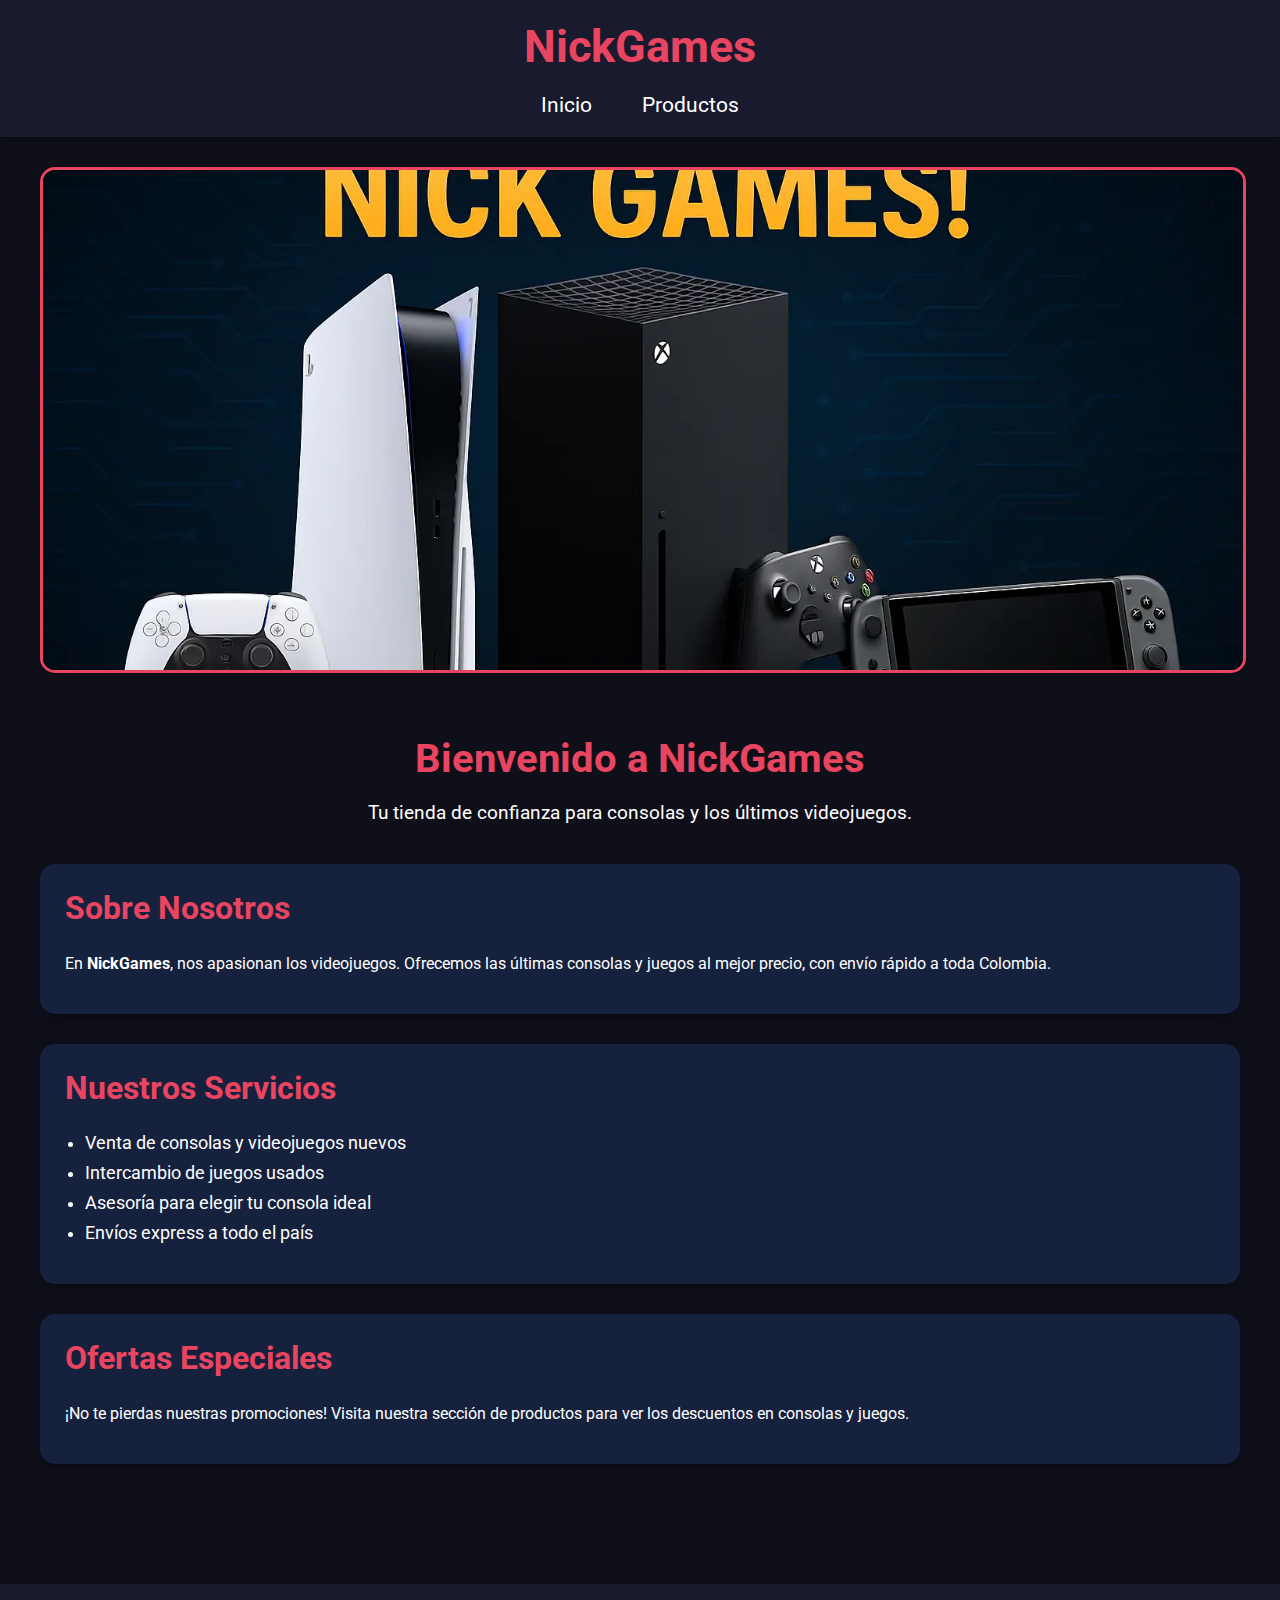
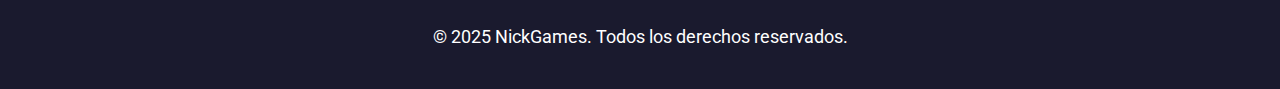
<file: index.html>
<!DOCTYPE html>
<html lang="es">
<head>
  <meta charset="UTF-8">
  <meta name="viewport" content="width=device-width, initial-scale=1.0">
  <meta name="description" content="NickGames - Tu tienda online de videojuegos y consolas. Encuentra las últimas novedades y ofertas especiales.">
  <title>NickGames | Tienda Oficial de Videojuegos</title>
  <link rel="preconnect" href="https://fonts.googleapis.com">
  <link rel="preconnect" href="https://fonts.gstatic.com" crossorigin>
  <link href="https://fonts.googleapis.com/css2?family=Roboto:wght@400;700&display=swap" rel="stylesheet">
  <link rel="stylesheet" href="styles.min.css">
</head>
<body>
  <header>
    <h1>NickGames</h1>
    <nav aria-label="Navegación principal">
      <ul>
        <li><a href="index.html">Inicio</a></li>
        <li><a href="productos.html">Productos</a></li>
      </ul>
    </nav>
  </header>
  <main>
    <div class="container">
      <section class="promo">
        <img src="images/promo-consolas.webp" alt="Ofertas especiales en consolas PlayStation, Xbox y Nintendo" loading="lazy" width="1200" height="630">
        <h2>Bienvenido a NickGames</h2>
        <p>Tu tienda de confianza para consolas y los últimos videojuegos.</p>
      </section>
      <section class="about">
        <h2>Sobre Nosotros</h2>
        <p>En <strong>NickGames</strong>, nos apasionan los videojuegos. Ofrecemos las últimas consolas y juegos al mejor precio, con envío rápido a toda Colombia.</p>
      </section>
      <section class="servicios">
        <h2>Nuestros Servicios</h2>
        <ul>
          <li>Venta de consolas y videojuegos nuevos</li>
          <li>Intercambio de juegos usados</li>
          <li>Asesoría para elegir tu consola ideal</li>
          <li>Envíos express a todo el país</li>
        </ul>
      </section>
      <section class="ofertas">
        <h2>Ofertas Especiales</h2>
        <p>¡No te pierdas nuestras promociones! Visita nuestra sección de productos para ver los descuentos en consolas y juegos.</p>
      </section>
    </div>
  </main>
  <footer>
    <p>&copy; 2025 NickGames. Todos los derechos reservados.</p>
  </footer>
  <script src="script.min.js" defer></script>
</body>
</html>
</file>
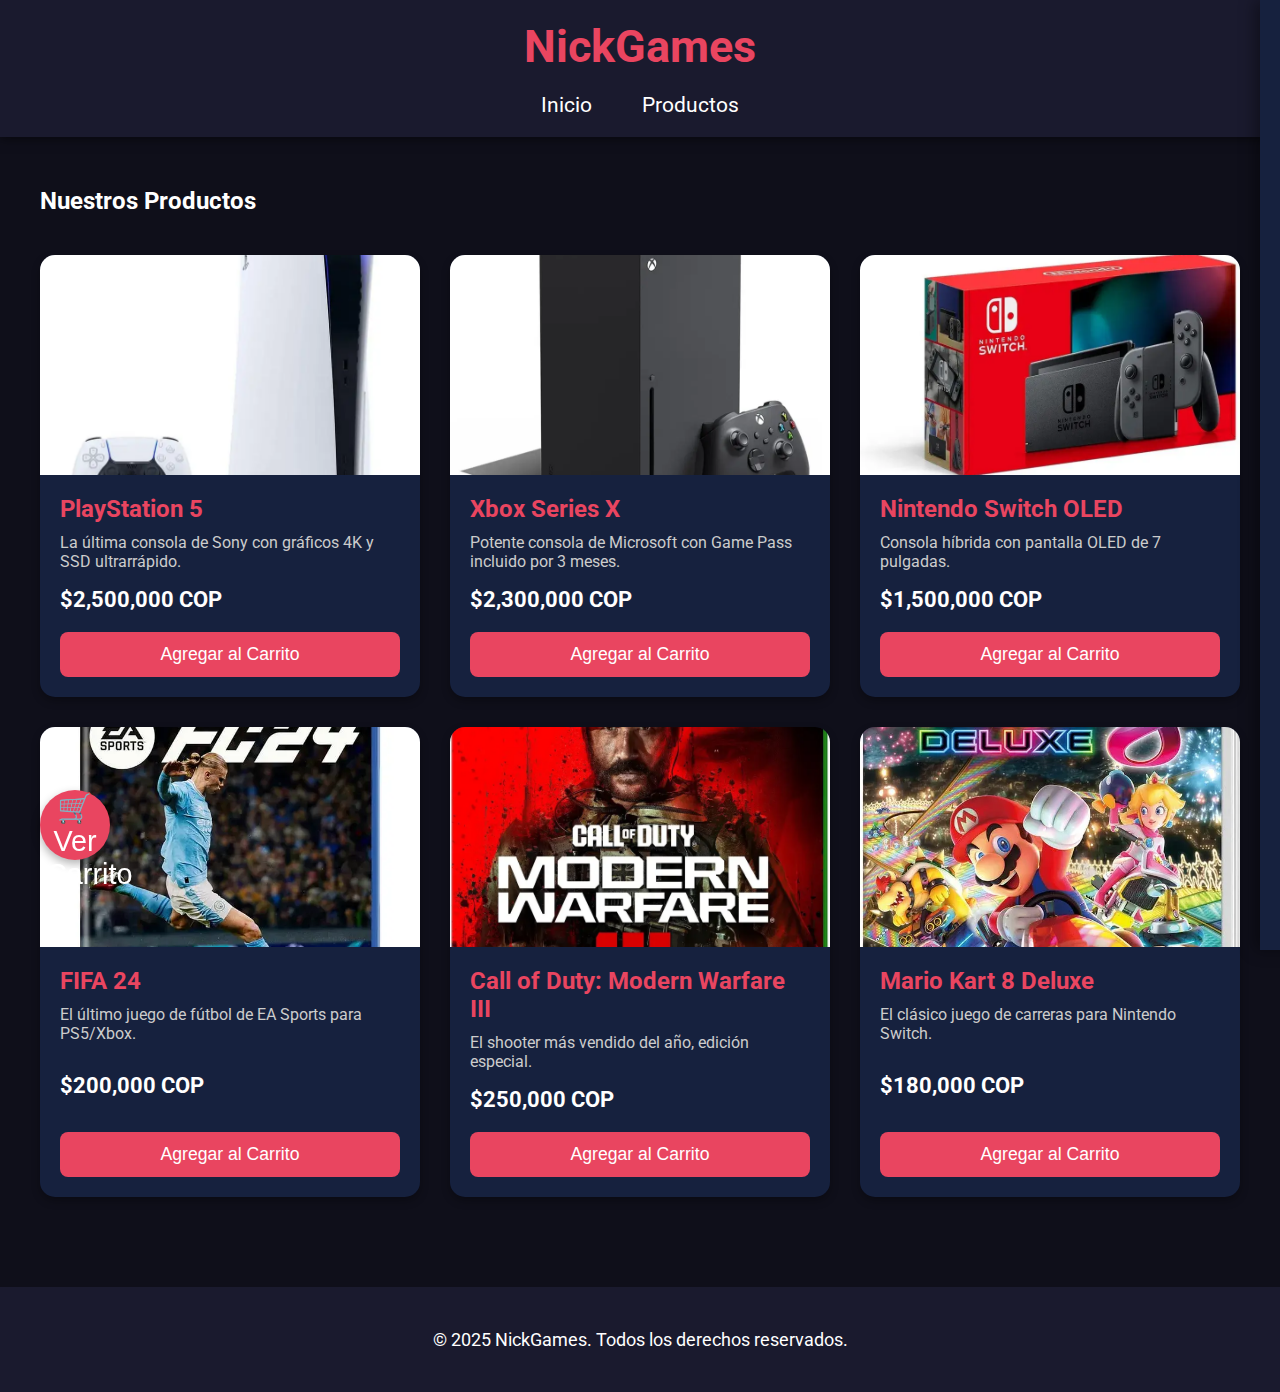
<file: productos.html>
<!DOCTYPE html>
<html lang="es">
<head>
  <meta charset="UTF-8">
  <meta name="viewport" content="width=device-width, initial-scale=1.0">
  <meta name="description" content="Catálogo de productos NickGames - Consolas PlayStation, Xbox, Nintendo y los últimos videojuegos.">
  <title>Productos | NickGames</title>
  <link rel="preconnect" href="https://fonts.googleapis.com">
  <link rel="preconnect" href="https://fonts.gstatic.com" crossorigin>
  <link href="https://fonts.googleapis.com/css2?family=Roboto:wght@400;700&display=swap" rel="stylesheet">
  <link rel="stylesheet" href="styles.min.css">
</head>
<body>
  <header>
    <h1>NickGames</h1>
    <nav aria-label="Navegación principal">
      <ul>
        <li><a href="index.html">Inicio</a></li>
        <li><a href="productos.html">Productos</a></li>
      </ul>
    </nav>
  </header>
  <main>
    <div class="container">
      <h2>Nuestros Productos</h2>
      <div class="productos">
        <article class="producto">
          <img src="images/ps5.webp" alt="Consola PlayStation 5" loading="lazy" width="400" height="300">
          <h3>PlayStation 5</h3>
          <p>La última consola de Sony con gráficos 4K y SSD ultrarrápido.</p>
          <p class="precio">$2,500,000 COP</p>
          <button onclick="agregarAlCarrito('PlayStation 5', 2500000)">Agregar al Carrito</button>
        </article>
        <article class="producto">
          <img src="images/xbox-series-x.webp" alt="Consola Xbox Series X" loading="lazy" width="400" height="300">
          <h3>Xbox Series X</h3>
          <p>Potente consola de Microsoft con Game Pass incluido por 3 meses.</p>
          <p class="precio">$2,300,000 COP</p>
          <button onclick="agregarAlCarrito('Xbox Series X', 2300000)">Agregar al Carrito</button>
        </article>
        <article class="producto">
          <img src="images/nintendo-switch.webp" alt="Consola Nintendo Switch" loading="lazy" width="400" height="300">
          <h3>Nintendo Switch OLED</h3>
          <p>Consola híbrida con pantalla OLED de 7 pulgadas.</p>
          <p class="precio">$1,500,000 COP</p>
          <button onclick="agregarAlCarrito('Nintendo Switch OLED', 1500000)">Agregar al Carrito</button>
        </article>
        <article class="producto">
          <img src="images/fifa24.webp" alt="Videojuego FIFA 24" loading="lazy" width="400" height="300">
          <h3>FIFA 24</h3>
          <p>El último juego de fútbol de EA Sports para PS5/Xbox.</p>
          <p class="precio">$200,000 COP</p>
          <button onclick="agregarAlCarrito('FIFA 24', 200000)">Agregar al Carrito</button>
        </article>
        <article class="producto">
          <img src="images/call-of-duty.webp" alt="Videojuego Call of Duty" loading="lazy" width="400" height="300">
          <h3>Call of Duty: Modern Warfare III</h3>
          <p>El shooter más vendido del año, edición especial.</p>
          <p class="precio">$250,000 COP</p>
          <button onclick="agregarAlCarrito('Call of Duty: Modern Warfare III', 250000)">Agregar al Carrito</button>
        </article>
        <article class="producto">
          <img src="images/mario-kart.webp" alt="Videojuego Mario Kart" loading="lazy" width="400" height="300">
          <h3>Mario Kart 8 Deluxe</h3>
          <p>El clásico juego de carreras para Nintendo Switch.</p>
          <p class="precio">$180,000 COP</p>
          <button onclick="agregarAlCarrito('Mario Kart 8 Deluxe', 180000)">Agregar al Carrito</button>
        </article>
      </div>
    </div>
    <aside id="carrito-lateral" aria-label="Carrito de compras">
      <h2>Carrito</h2>
      <div id="carrito"></div>
      <p class="total-label">Total: <span id="total">$0 COP</span></p>
      <button class="btn-vaciar" onclick="vaciarCarrito()">Vaciar Carrito</button>
    </aside>
    <button id="boton-carrito" aria-label="Mostrar/ocultar carrito" onclick="toggleCarrito()">🛒 Ver Carrito</button>
  </main>
  <footer>
    <p>&copy; 2025 NickGames. Todos los derechos reservados.</p>
  </footer>
  <script src="script.min.js" defer></script>
</body>
</html>
</file>
<file: styles.min.css>
html,body{margin:0;padding:0;font-family:'Roboto',sans-serif;background-color:#0f0f1a;color:#fff}header{background-color:#1a1a2e;color:#fff;padding:20px 0;text-align:center;box-shadow:0 2px 10px rgba(0,0,0,.5)}header h1{margin:0;font-size:2.8em;color:#e94560}nav ul{list-style:none;padding:0;margin:20px 0 0;display:flex;justify-content:center}nav ul li{margin:0 25px}nav ul li a{color:#fff;text-decoration:none;font-size:1.3em;transition:color .3s}nav ul li a:hover{color:#e94560}.container{max-width:1200px;margin:0 auto;padding:30px}.promo{text-align:center;margin-bottom:40px}.promo img{width:100%;max-height:500px;object-fit:cover;border-radius:15px;margin-bottom:25px;border:3px solid #e94560}.promo h2{font-size:2.5em;margin-bottom:15px;color:#e94560}.promo p{font-size:1.2em}.about,.servicios,.ofertas{background-color:#16213e;padding:25px;margin-bottom:30px;border-radius:15px;box-shadow:0 4px 8px rgba(0,0,0,.3)}.about h2,.servicios h2,.ofertas h2{color:#e94560;margin-top:0;font-size:2em}.servicios ul{padding-left:20px}.servicios li{margin-bottom:10px;font-size:1.1em}.productos{display:grid;grid-template-columns:repeat(auto-fill,minmax(320px,1fr));gap:30px;margin-top:40px}.producto{background-color:#16213e;border-radius:15px;overflow:hidden;box-shadow:0 4px 8px rgba(0,0,0,.3);transition:transform .3s,box-shadow .3s;display:flex;flex-direction:column}.producto:hover{transform:translateY(-10px);box-shadow:0 10px 20px rgba(0,0,0,.4)}.producto img{width:100%;height:220px;object-fit:cover}.producto h3{margin:20px 20px 10px;font-size:1.5em;color:#e94560}.producto p{margin:0 20px 15px;color:#ccc;flex-grow:1}.producto .precio{margin:0 20px 20px;font-weight:700;font-size:1.4em;color:#fff}.producto button{display:block;width:calc(100% - 40px);margin:0 20px 20px;padding:12px;background-color:#e94560;color:#fff;border:none;border-radius:8px;cursor:pointer;font-size:1.1em;transition:background-color .3s}.producto button:hover{background-color:#d23350}#carrito-lateral{position:fixed;top:0;right:-350px;width:320px;height:100%;background-color:#16213e;box-shadow:-5px 0 15px rgba(0,0,0,.4);padding:25px;transition:right .4s;z-index:1000;color:#fff}#carrito-lateral.active{right:0}#carrito-lateral h2{margin-top:0;color:#e94560;font-size:1.8em;border-bottom:2px solid #e94560;padding-bottom:10px}#carrito div{display:flex;justify-content:space-between;padding:12px 0;border-bottom:1px solid #1a1a2e}.total-label{font-weight:700;margin-top:20px;text-align:right;font-size:1.3em}#total{color:#e94560;font-size:1.3em}.btn-vaciar{width:100%;padding:12px;background-color:#1a1a2e;color:#fff;border:none;border-radius:8px;margin-top:20px;cursor:pointer;font-size:1.1em;transition:background-color .3s}.btn-vaciar:hover{background-color:#0f0f1a}#boton-carrito{position:fixed;bottom:40px;left:40px;background-color:#e94560;color:#fff;border:none;border-radius:50%;width:70px;height:70px;font-size:1.8em;cursor:pointer;box-shadow:0 4px 10px rgba(0,0,0,.3);z-index:999;transition:transform .3s,background-color .3s}#boton-carrito:hover{transform:scale(1.1);background-color:#d23350}footer{background-color:#1a1a2e;color:#fff;text-align:center;padding:25px 0;margin-top:60px;font-size:1.1em}
</file>
